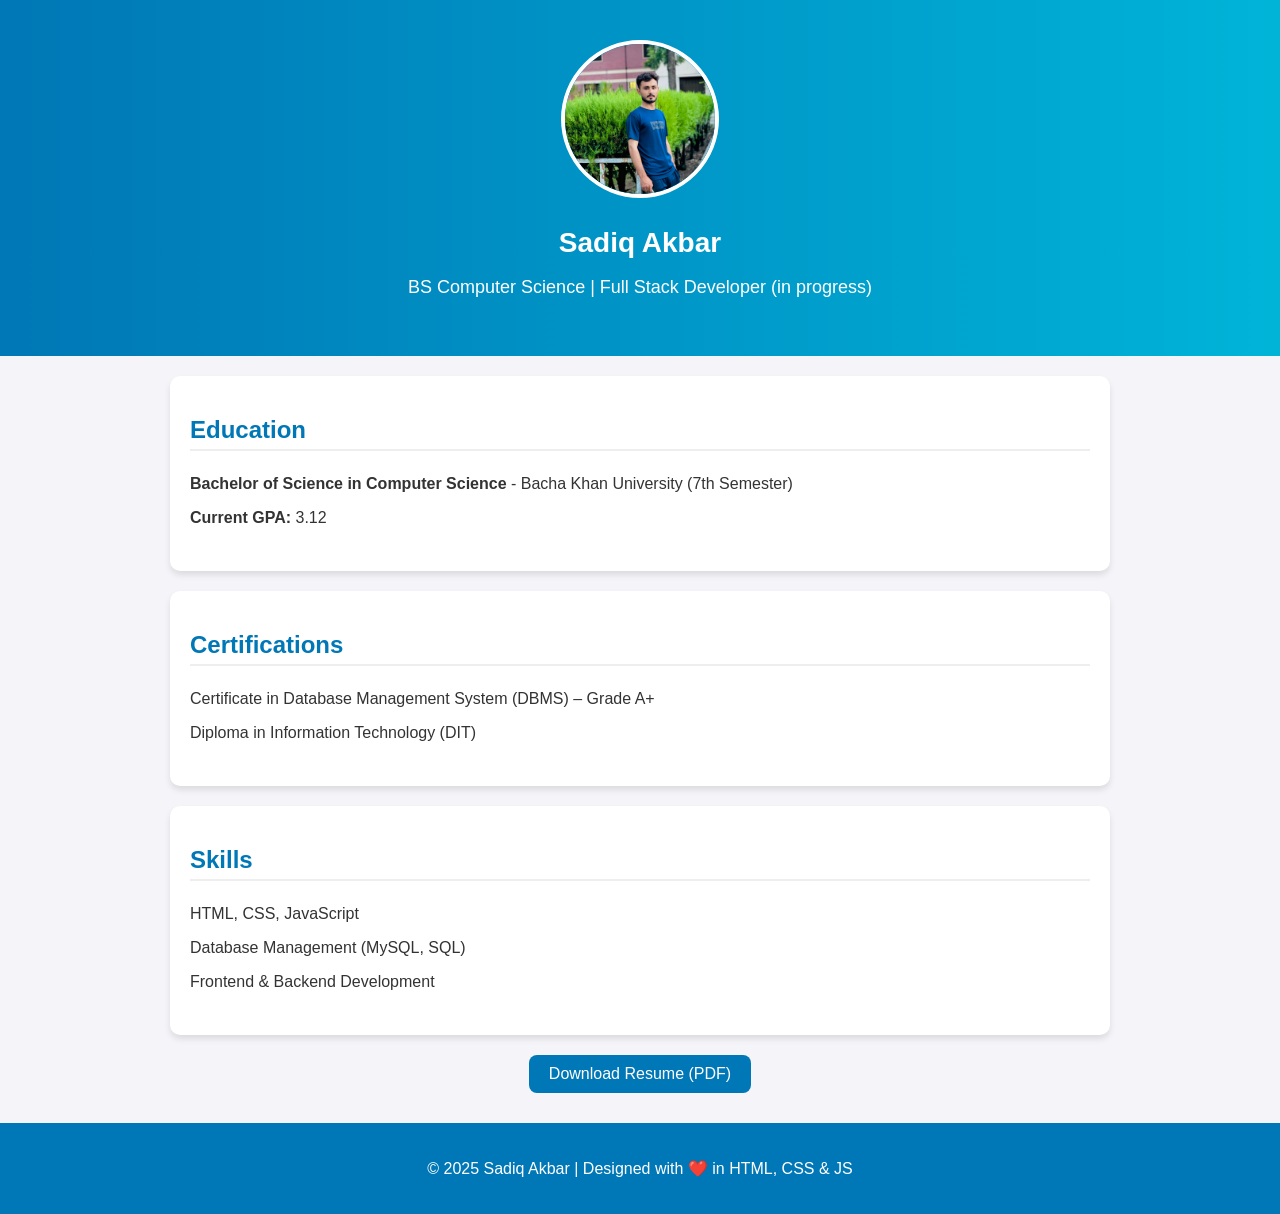
<file: index.html>
<!DOCTYPE html>
<html lang="en">
<head>
  <meta charset="UTF-8">
  <meta name="viewport" content="width=device-width, initial-scale=1.0">
  <title>Sadiq Akbar - Resume</title>
  <link rel="stylesheet" href="index.css">
</head>
<body>

  <header>
    <img src="WhatsApp Image 2025-08-20 at 15.02.23_6e5bceae.jpg" alt="Sadiq Akbar">
    <h1>Sadiq Akbar</h1>
    <p>BS Computer Science | Full Stack Developer (in progress)</p>
  </header>

  <section>
    <h2>Education</h2>
    <ul>
      <li><strong>Bachelor of Science in Computer Science</strong> - Bacha Khan University (7th Semester)</li>
      <li><strong>Current GPA:</strong> 3.12</li>
    </ul>
  </section>

  <section>
    <h2>Certifications</h2>
    <ul>
      <li>Certificate in Database Management System (DBMS) – Grade A+</li>
      <li>Diploma in Information Technology (DIT)</li>
    </ul>
  </section>

  <section>
    <h2>Skills</h2>
    <ul>
      <li>HTML, CSS, JavaScript</li>
      <li>Database Management (MySQL, SQL)</li>
      <li>Frontend & Backend Development</li>
    </ul>
  </section>

  <div class="btn-container">
    <button id="downloadBtn">Download Resume (PDF)</button>
  </div>

  <footer>
    <p>© 2025 Sadiq Akbar | Designed with ❤️ in HTML, CSS & JS</p>
  </footer>

  <script src="index.js"></script>
</body>
</html>
</file>
<file: index.css>
body {
  font-family: Arial, sans-serif;
  margin: 0;
  padding: 0;
  background: #f4f4f9;
  color: #333;
}

header {
  background: linear-gradient(to right, #0077b6, #00b4d8);
  color: white;
  text-align: center;
  padding: 40px 20px;
}

header img {
  width: 150px;
  height: 150px;
  border-radius: 50%;
  border: 4px solid #fff;
  margin-bottom: 15px;
  object-fit: cover;
}

header h1 {
  margin: 10px 0 5px;
  font-size: 28px;
}

header p {
  font-size: 18px;
  font-weight: 300;
}

section {
  max-width: 900px;
  margin: 20px auto;
  padding: 20px;
  background: white;
  border-radius: 10px;
  box-shadow: 0 4px 6px rgba(0,0,0,0.1);
}

section h2 {
  color: #0077b6;
  margin-bottom: 15px;
  border-bottom: 2px solid #eee;
  padding-bottom: 5px;
}

ul {
  list-style: none;
  padding: 0;
}

ul li {
  padding: 8px 0;
}

.btn-container {
  text-align: center;
  margin: 20px;
}

button {
  background: #0077b6;
  color: white;
  padding: 10px 20px;
  border: none;
  border-radius: 8px;
  cursor: pointer;
  font-size: 16px;
  transition: background 0.3s ease;
}

button:hover {
  background: #023e8a;
}

footer {
  text-align: center;
  padding: 20px;
  background: #0077b6;
  color: white;
  margin-top: 30px;
}

/* 🌐 Mobile Responsive (max width: 600px) */
@media (max-width: 600px) {
  header {
    padding: 20px 10px;
  }

  header img {
    width: 120px;
    height: 120px;
  }

  header h1 {
    font-size: 22px;
  }

  header p {
    font-size: 14px;
  }

  section {
    margin: 10px;
    padding: 15px;
    font-size: 14px;
  }

  section h2 {
    font-size: 18px;
  }

  ul li {
    font-size: 14px;
  }

  button {
    width: 100%;
    padding: 12px;
    font-size: 15px;
  }

  footer {
    font-size: 14px;
    padding: 15px;
  }
}
</file>
